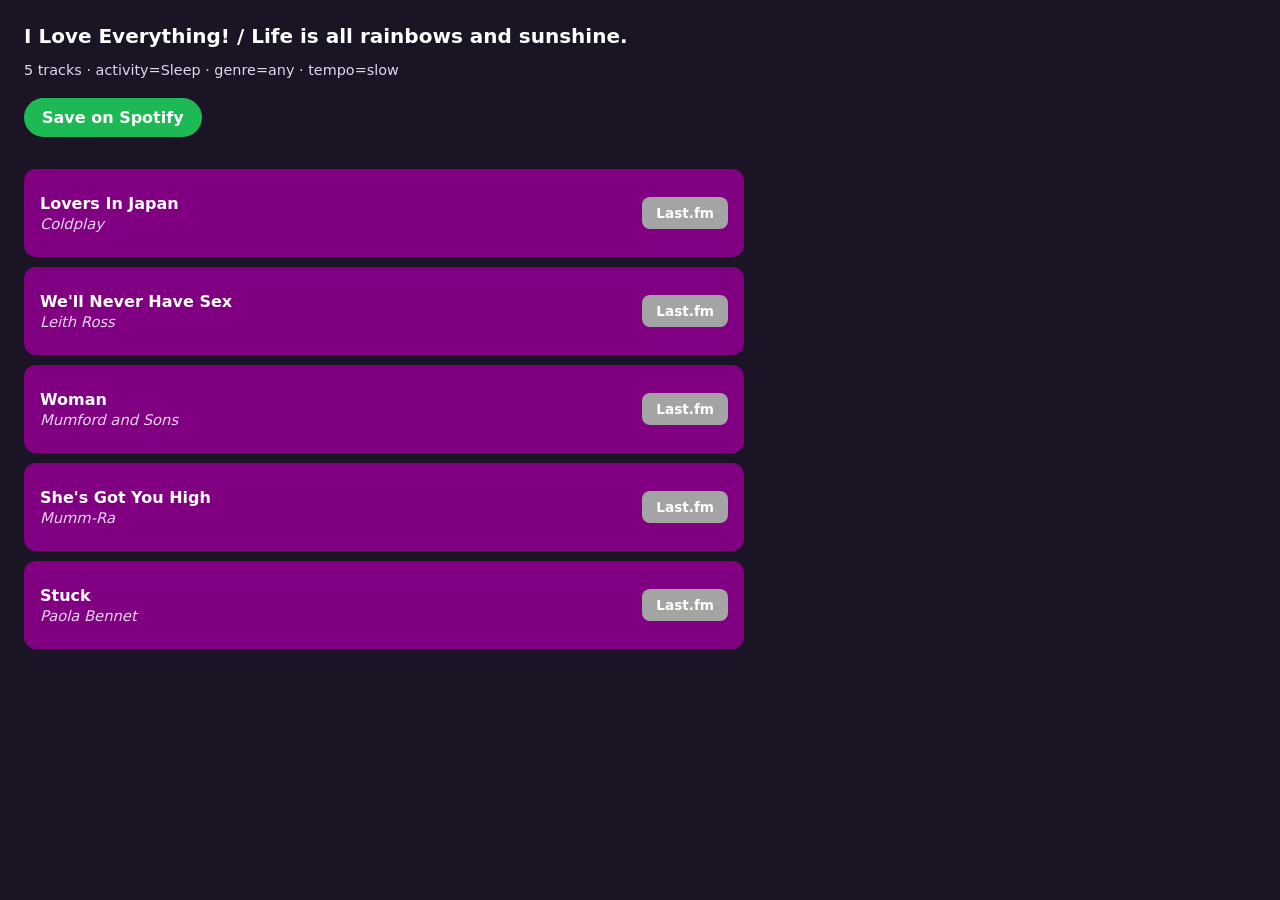
<file: data/mood_playlist.html>
<!DOCTYPE html>
<html lang="en">
<head>
  <meta charset="utf-8" />
  <title>Mood Playlist</title>
  <style>
    :root {
      --bg: #1a1424;
      --card: #810081;
      --text: #ffffff;
      --muted: #e8d4f0;
      --btn: #a4a4a4;
    }
    body {
      margin: 0;
      font-family: system-ui, sans-serif;
      background: var(--bg);
      color: var(--text);
      padding: 24px;
    }
    h1 { font-size: 1.25rem; font-weight: 600; margin: 0 0 8px; }
    .meta { color: var(--muted); margin-bottom: 20px; font-size: 0.9rem; }
    .list { display: flex; flex-direction: column; gap: 10px; max-width: 720px; }
    .track {
      display: grid;
      grid-template-columns: 1fr auto;
      gap: 14px;
      align-items: center;
      background: var(--card);
      border-radius: 12px;
      padding: 12px 16px;
      min-height: 64px;
    }
    .info { min-width: 0; }
    .title {
      font-weight: 700;
      font-size: 1rem;
      color: var(--text);
      white-space: nowrap;
      overflow: hidden;
      text-overflow: ellipsis;
    }
    .artist {
      font-style: italic;
      color: var(--muted);
      font-size: 0.92rem;
      margin-top: 2px;
    }
    .actions a {
      display: inline-block;
      color: #fff;
      background: var(--btn);
      text-decoration: none;
      font-size: 0.85rem;
      font-weight: 600;
      border: none;
      border-radius: 8px;
      padding: 8px 14px;
      white-space: nowrap;
    }
    .actions a:hover {
      background: #c0c0c0;
      color: #111;
    }
    .spotify-save {
      display: inline-block;
      background: #1db954;
      color: #fff;
      font-weight: 700;
      text-decoration: none;
      border-radius: 999px;
      padding: 10px 18px;
      margin-bottom: 16px;
    }
    .spotify-save:hover { background: #1ed760; }
  </style>
</head>
<body>
  <h1>I Love Everything! / Life is all rainbows and sunshine.</h1>
  <p class="meta">5 tracks · activity=Sleep · genre=any · tempo=slow</p>
  <p><a class="spotify-save" href="/save">Save on Spotify</a></p>
  <div class="list">
    
                <article class="track">
                <div class="info">
                    <div class="title">Lovers In Japan</div>
                    <div class="artist">Coldplay</div>
                </div>
                <div class="actions">
                    <a href="https://www.last.fm/music/Coldplay/_/Lovers+In+Japan" target="_blank" rel="noopener">Last.fm</a>
                </div>
                </article>

                <article class="track">
                <div class="info">
                    <div class="title">We&#x27;ll Never Have Sex</div>
                    <div class="artist">Leith Ross</div>
                </div>
                <div class="actions">
                    <a href="https://www.last.fm/music/Leith+Ross/_/We%27ll+Never+Have+Sex" target="_blank" rel="noopener">Last.fm</a>
                </div>
                </article>

                <article class="track">
                <div class="info">
                    <div class="title">Woman</div>
                    <div class="artist">Mumford and Sons</div>
                </div>
                <div class="actions">
                    <a href="https://www.last.fm/music/Mumford+and+Sons/_/Woman" target="_blank" rel="noopener">Last.fm</a>
                </div>
                </article>

                <article class="track">
                <div class="info">
                    <div class="title">She&#x27;s Got You High</div>
                    <div class="artist">Mumm-Ra</div>
                </div>
                <div class="actions">
                    <a href="https://www.last.fm/music/Mumm-Ra/_/She%27s+Got+You+High" target="_blank" rel="noopener">Last.fm</a>
                </div>
                </article>

                <article class="track">
                <div class="info">
                    <div class="title">Stuck</div>
                    <div class="artist">Paola Bennet</div>
                </div>
                <div class="actions">
                    <a href="https://www.last.fm/music/Paola+Bennet/_/Stuck" target="_blank" rel="noopener">Last.fm</a>
                </div>
                </article>
  </div>
</body>
</html>
</file>
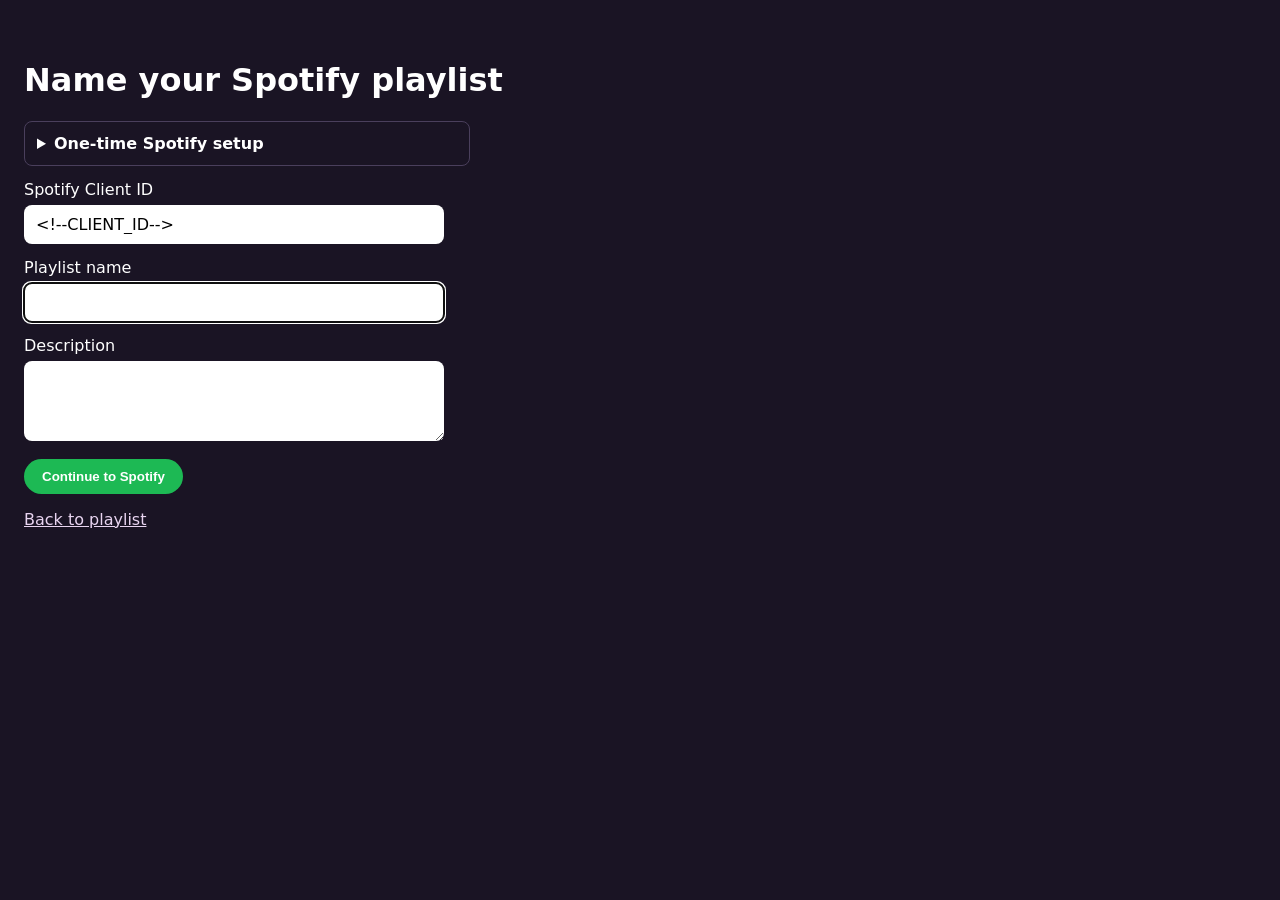
<file: static/spotify_form.html>
<!DOCTYPE html>
<html lang="en">
<head>
  <meta charset="utf-8" />
  <title>Save on Spotify</title>
  <style>
    body {
      margin: 0;
      padding: 40px 24px;
      background: #1a1424;
      color: #fff;
      font-family: system-ui, sans-serif;
    }
    label {
      display: block;
      margin: 14px 0 6px;
    }
    input, textarea {
      width: min(420px, 100%);
      box-sizing: border-box;
      padding: 10px 12px;
      border: none;
      border-radius: 8px;
      font: inherit;
    }
    textarea {
      min-height: 80px;
      resize: vertical;
    }
    button {
      margin-top: 14px;
      padding: 10px 18px;
      border: none;
      border-radius: 999px;
      background: #1db954;
      color: #fff;
      font-weight: 700;
    }
    a {
      color: #e8d4f0;
    }
    details {
      max-width: 420px;
      margin: 14px 0;
      padding: 12px;
      border: 1px solid #4a3f5c;
      border-radius: 8px;
    }
    summary {
      cursor: pointer;
      font-weight: 700;
    }
    code {
      padding: 2px 6px;
      border-radius: 4px;
      background: #2a2136;
    }
    .error {
      color: #ff8a8a;
    }
  </style>
</head>
<body>
  <h1>Name your Spotify playlist</h1>
  <!--ERROR-->
  <details <!--SETUP_OPEN-->>
    <summary>One-time Spotify setup</summary>
    <ol>
      <li>Have Spotify Premium.<a href="https://developer.spotify.com/dashboard" target="_blank" rel="noopener">developer.spotify.com/dashboard</a>.</li>
      <li>Create an app at <a href="https://developer.spotify.com/dashboard" target="_blank" rel="noopener">developer.spotify.com/dashboard</a>.</li>
      <li>Add this Redirect URI: <code>http://127.0.0.1:8888/callback</code></li>
      <li>Paste the app's Client ID below.</li>
    </ol>
  </details>
  <form method="POST" action="/save">
    <label for="client_id">Spotify Client ID</label>
    <input id="client_id" name="client_id" type="text" maxlength="32" value="<!--CLIENT_ID-->" required />
    <label for="name">Playlist name</label>
    <input id="name" name="name" type="text" required autofocus />
    <label for="description">Description</label>
    <textarea id="description" name="description" required></textarea>
    <div><button type="submit">Continue to Spotify</button></div>
  </form>
  <p><a href="/">Back to playlist</a></p>
</body>
</html>
</file>
